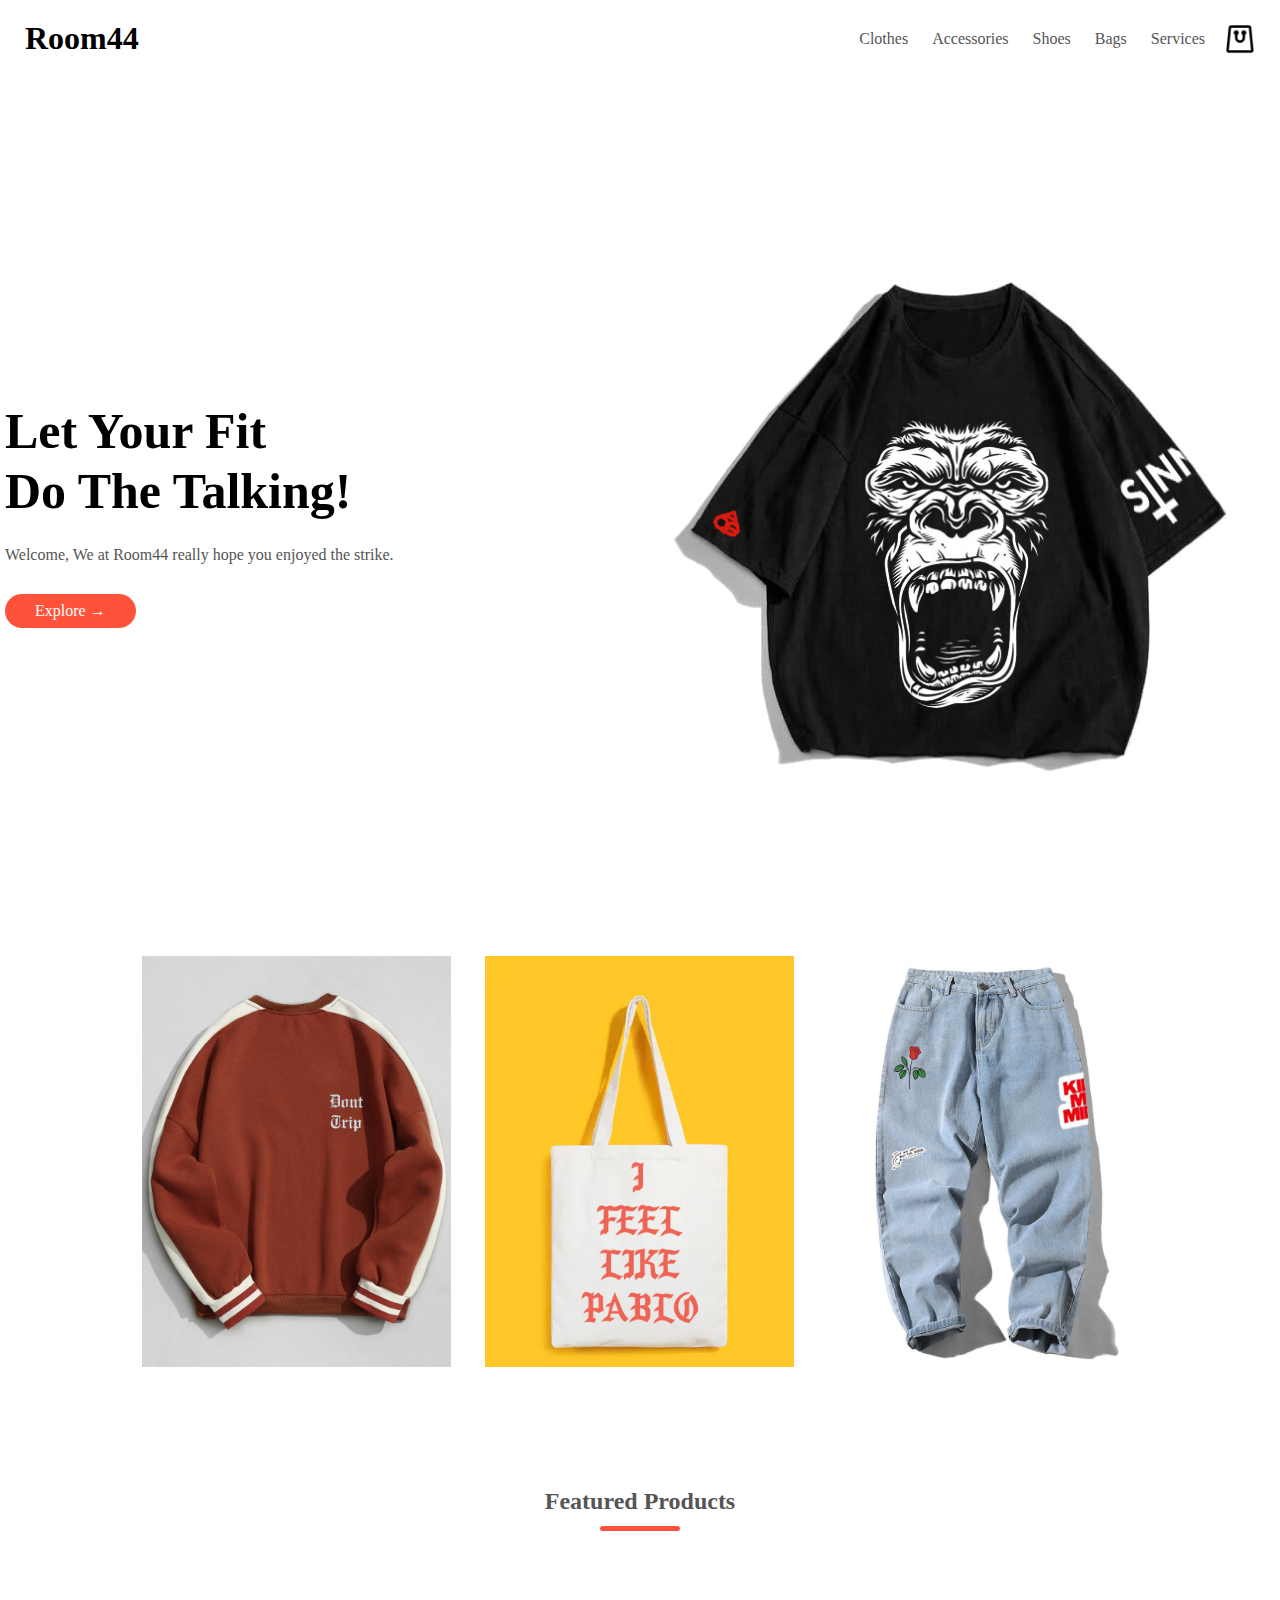
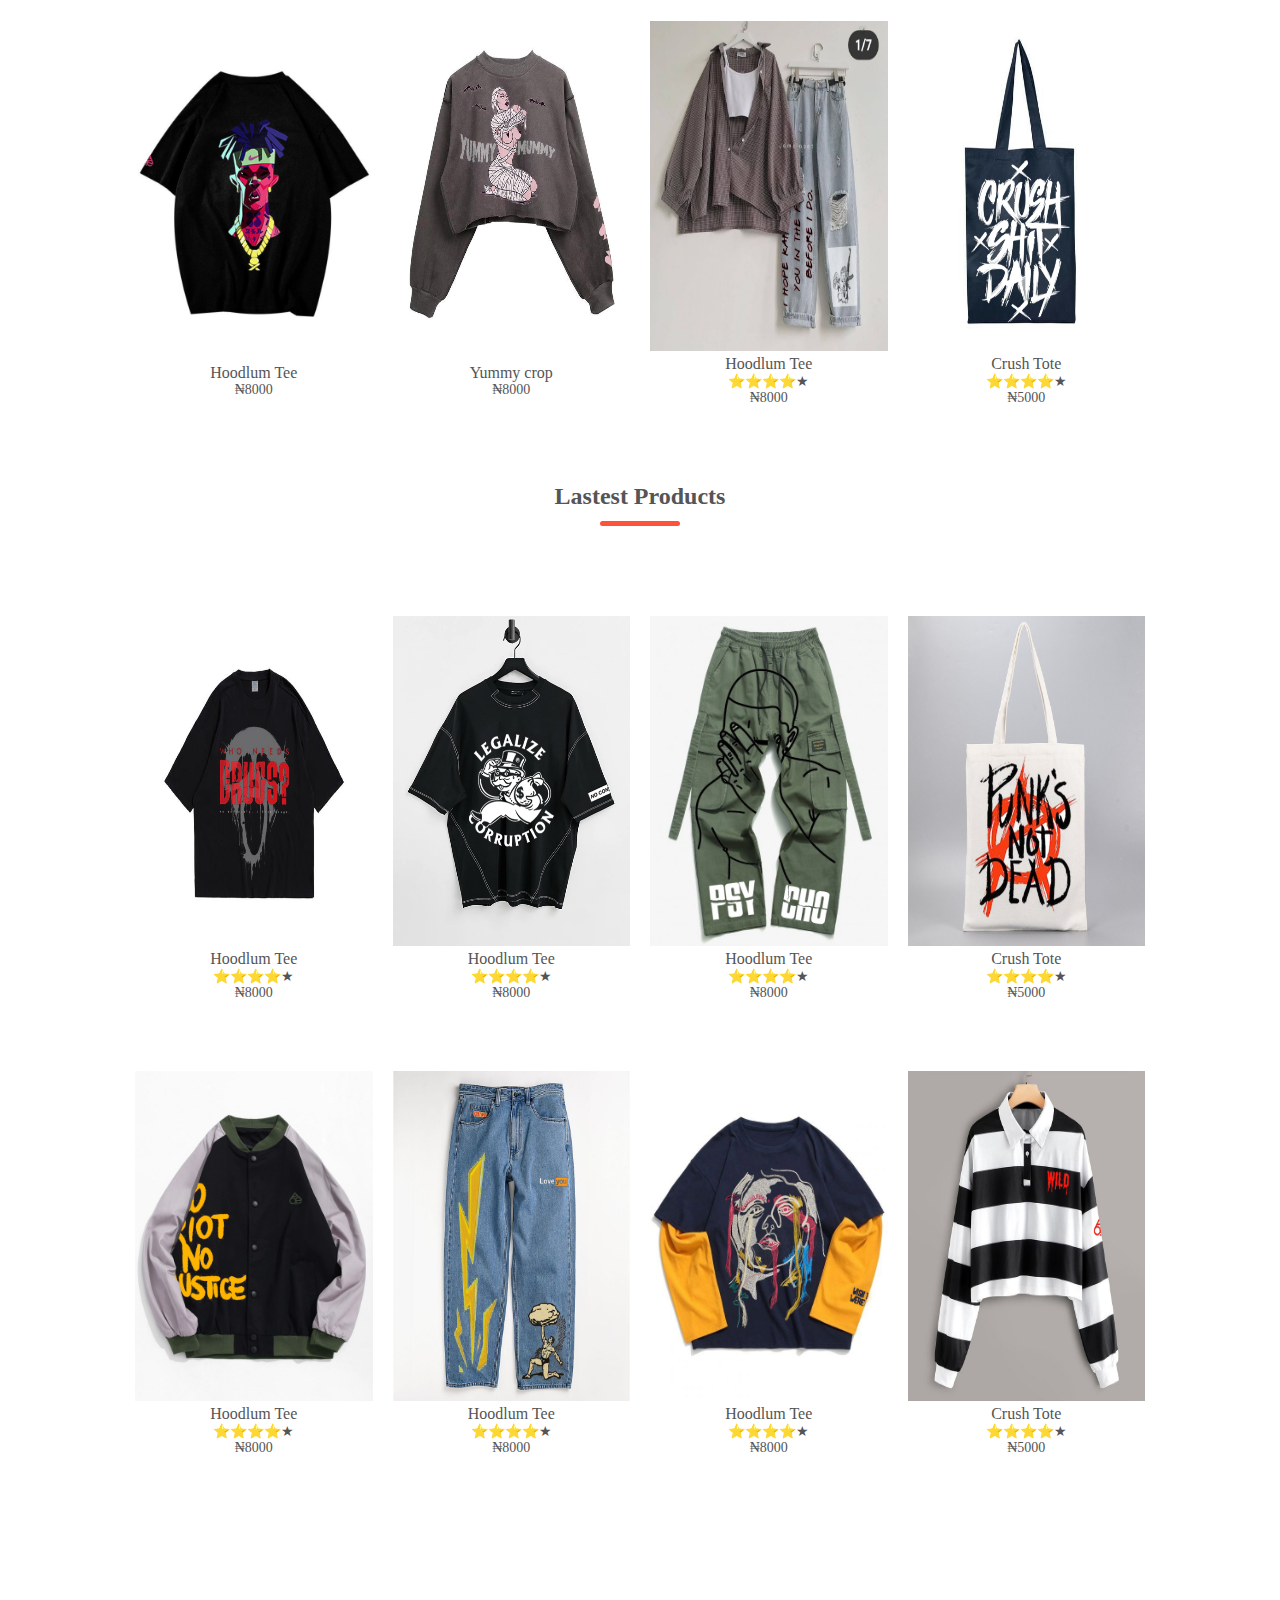
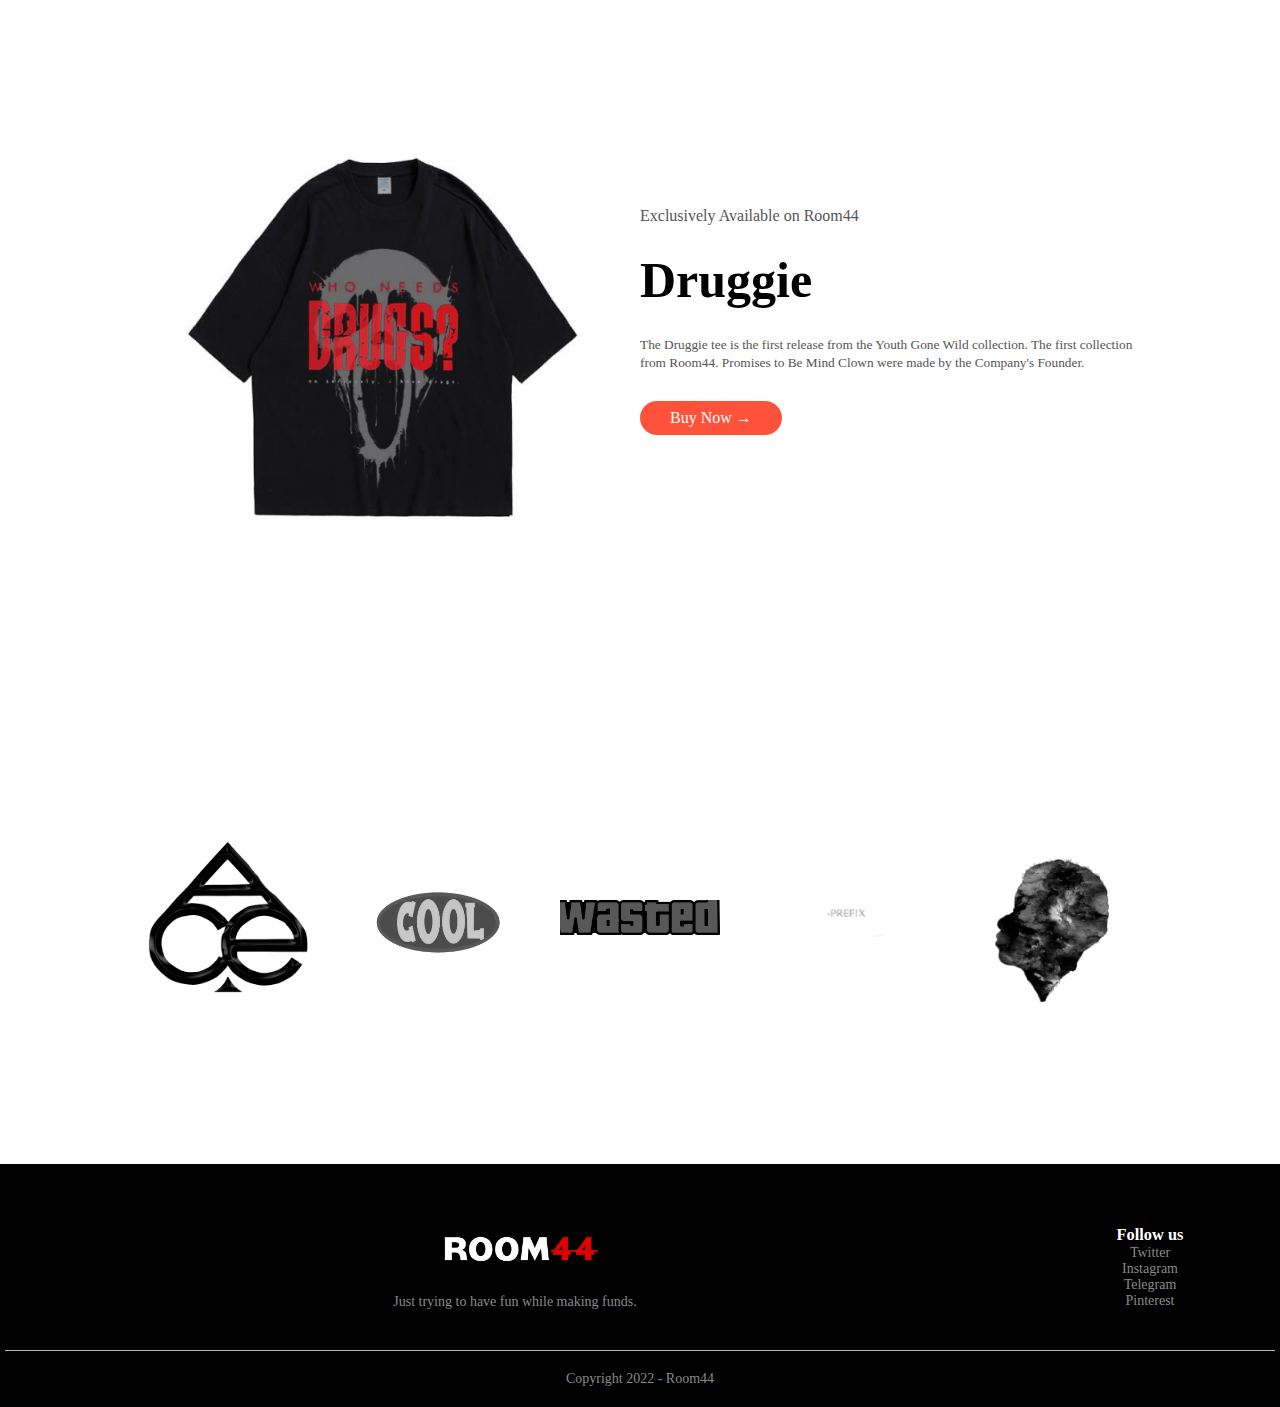
<file: index.html>
<!DOCTYPE html>
<html lang="en" dir="ltr">
  <head>
    <meta charset="utf-8">
    <meta name="viewport" content="width=device-width, initial-scale=1.0">
    <title>Room44</title>
    <link rel="stylesheet" href="css/style.css">
  </head>
  <body>

  <div class="header">

    <div class="container">

      <div class="navbar">

        <div class="logo">
          <!-- <img src="images/logo.png" alt=""> -->
          <h1>Room44</h1>
        </div>

        <nav>
          <ul id="MenuItems">
            <li><a href="clothes.html">Clothes</a></li>
            <li><a href="accessories.html">Accessories</a></li>
            <li><a href="shoes.html">Shoes</a></li>
            <li><a href="bags.html">Bags</a></li>
            <li><a href="services.html">Services</a></li>
          </ul>
        </nav>
        <img src="merch/shopping-bag.png" width="30px" height="30px">
        <img src="merch/menu.png" width="30px" class="menu-icon" onclick="menutoggle()">
      </div>
      <div class="row">
        <div class="col-2">
          <h1>Let Your Fit<br>Do The Talking!</h1>
          <p>Welcome, We at Room44 really hope you enjoyed the strike.</p>
          <a href="#" class="btn">Explore &#8594;</a>
        </div>
        <div class="col-2">
          <img src="merch/ygw13.png" alt="">
        </div>

      </div>
    </div>

  </div>

<!-- -------- featured categories --------- -->
  <div class="categories">

    <div class="small-container">

    <div class="row">

      <div class="col-3">
        <img src="merch/category1.jpg" width="400px">
      </div>
      <div class="col-3">
        <img src="merch/cat-3.jpg" width="400px">
      </div>
      <div class="col-3">
        <img src="merch/cat1.jpg" width="400px">
      </div>

    </div>

    </div>

  </div>

  <!-- ---------- featured products ---------- -->

    <div class="small-container">
      <h2 class="title">Featured Products</h2>
      <div class="row">
        <div class="col-4">
          <a href="hoodlum.html"><img src="merch/Hoodlum.jpg"></a>
          <h4>Hoodlum Tee</h4>
          <!-- <p>⭐⭐⭐⭐★</p> -->
          <p>₦8000</p>
        </div>
        <div class="col-4">
          <img src="merch/category-2.png">
          <h4>Yummy crop</h4>
          <!-- <p>⭐⭐⭐⭐★</p> -->
          <p>₦8000</p>
        </div>
        <div class="col-4">
          <img src="merch/Favour.jpg">
          <h4>Hoodlum Tee</h4>
          <p>⭐⭐⭐⭐★</p>
          <p>₦8000</p>
        </div>
        <div class="col-4">
          <img src="merch/crush.jpg">
          <h4>Crush Tote</h4>
          <p>⭐⭐⭐⭐★</p>
          <p>₦5000</p>
        </div>
      </div>

      <h2 class="title">Lastest Products</h2>
      <div class="row">
        <div class="col-4">
          <img src="merch/44.jpg">
          <h4>Hoodlum Tee</h4>
          <p>⭐⭐⭐⭐★</p>
          <p>₦8000</p>
        </div>
        <div class="col-4">
          <img src="merch/asos.jpg">
          <h4>Hoodlum Tee</h4>
          <p>⭐⭐⭐⭐★</p>
          <p>₦8000</p>
        </div>
        <div class="col-4">
          <img src="merch/psycho.jpg">
          <h4>Hoodlum Tee</h4>
          <p>⭐⭐⭐⭐★</p>
          <p>₦8000</p>
        </div>
        <div class="col-4">
          <img src="merch/punk.jpg">
          <h4>Crush Tote</h4>
          <p>⭐⭐⭐⭐★</p>
          <p>₦5000</p>
        </div>
      </div>
      <div class="row">
        <div class="col-4">
          <img src="merch/jangalova.jpg">
          <h4>Hoodlum Tee</h4>
          <p>⭐⭐⭐⭐★</p>
          <p>₦8000</p>
        </div>
        <div class="col-4">
          <img src="merch/bolt.jpg">
          <h4>Hoodlum Tee</h4>
          <p>⭐⭐⭐⭐★</p>
          <p>₦8000</p>
        </div>
        <div class="col-4">
          <img src="merch/latest-5.jpg">
          <h4>Hoodlum Tee</h4>
          <p>⭐⭐⭐⭐★</p>
          <p>₦8000</p>
        </div>
        <div class="col-4">
          <img src="merch/wild.jpg">
          <h4>Crush Tote</h4>
          <p>⭐⭐⭐⭐★</p>
          <p>₦5000</p>
        </div>
      </div>

    </div>

<!-- ----------offer---------- -->
    <div class="offer">
      <div class="small-container">
        <div class="row">
          <div class="col-2">
            <img src="merch/44.jpg" class="offer-img">
          </div>
          <div class="col-2">
            <p>Exclusively Available on Room44</p>
            <h1>Druggie</h1>
            <small>The Druggie tee is the first release from the Youth Gone Wild collection. The first collection from Room44. Promises to Be Mind Clown were made by the Company's Founder.</small>
            <a href="#" class="btn">Buy Now &#8594;</a>
          </div>
        </div>
      </div>
    </div>

    <!-- ---------brands---------- -->
    <div class="brands">
      <div class="small-container">
        <div class="row">
          <div class="col-5">
            <img src="merch/ace.png" alt="">
          </div>
          <div class="col-5">
            <img src="merch/cool.png" alt="">
          </div>
          <div class="col-5">
            <img src="merch/waste.png" alt="">
          </div>
          <div class="col-5">
            <img src="merch/prefix.png" alt="">
          </div>
          <div class="col-5">
            <img src="merch/nosa.png" alt="">
          </div>
        </div>
      </div>
    </div>

<!-- ---------footer---------- -->

    <div class="footer">

      <div class="container">

        <div class="row">

          <div class="footer-col-2">
            <img src="images/logowhite.png">
            <p>Just trying to have fun while making funds.</p>
          </div>
          <!-- <div class="footer-col-3">
            <h3>Useful Links</h3>
            <ul>
              <li>Coupons</li>
              <li>Blog post</li>
              <li>Return Policy</li>
              <li>Join Affiliate</li>
            </ul>

          </div> -->
          <div class="footer-col-4">
            <h3>Follow us</h3>
            <ul>
              <li>Twitter</li>
              <li>Instagram</li>
              <li>Telegram</li>
              <li>Pinterest</li>
            </ul>

          </div>
        </div>
        <hr>
        <p class="copyright">Copyright 2022 - Room44</p>
      </div>
    </div>
<!-- js for toggle menu -->
    <script>
      var MenuItems = document.getElementById("MenuItems");

      MenuItems.style.maxHeight = "0px";

      function menutoggle(){
        if(MenuItems.style.maxHeight == "0px")
          {
            MenuItems.style.maxHeight = "200px"
          }
        else
          {
            MenuItems.style.maxHeight = "0px"
          }
      }
    </script>

  </body>
</html>
</file>
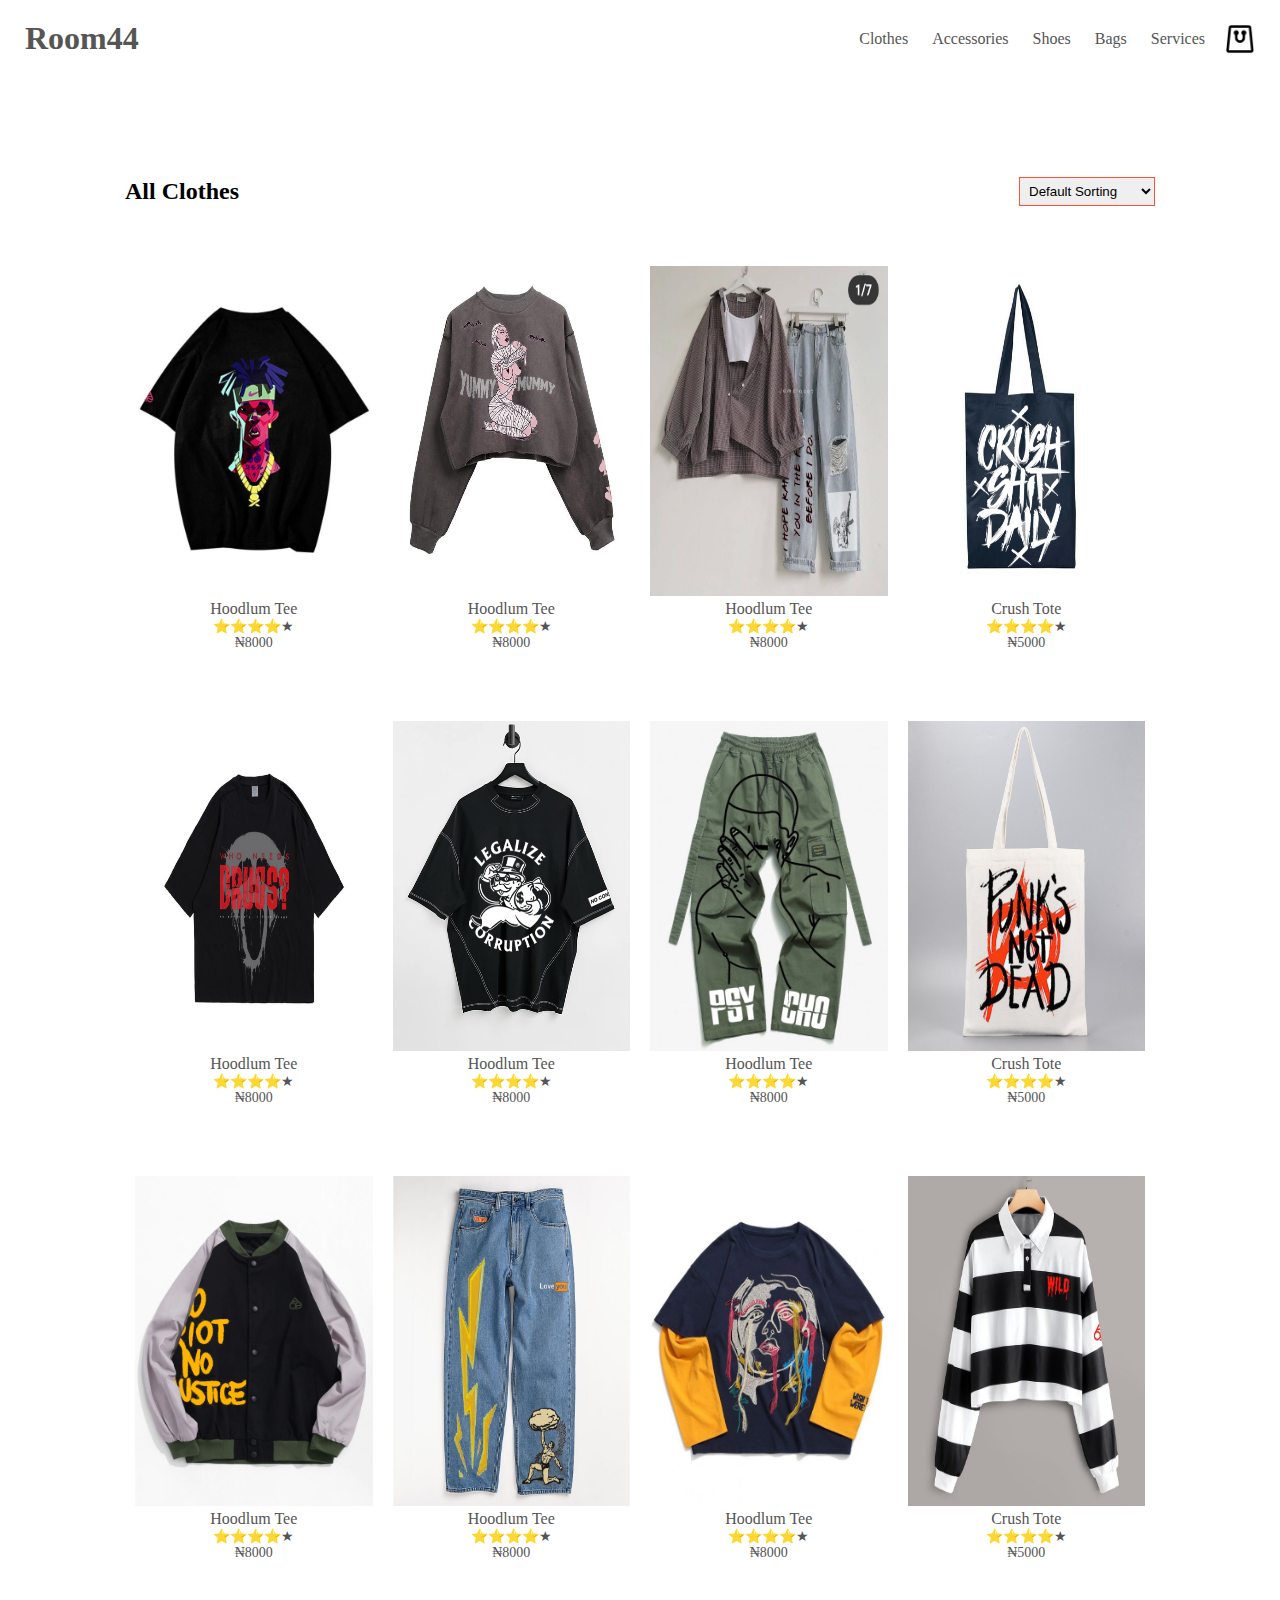
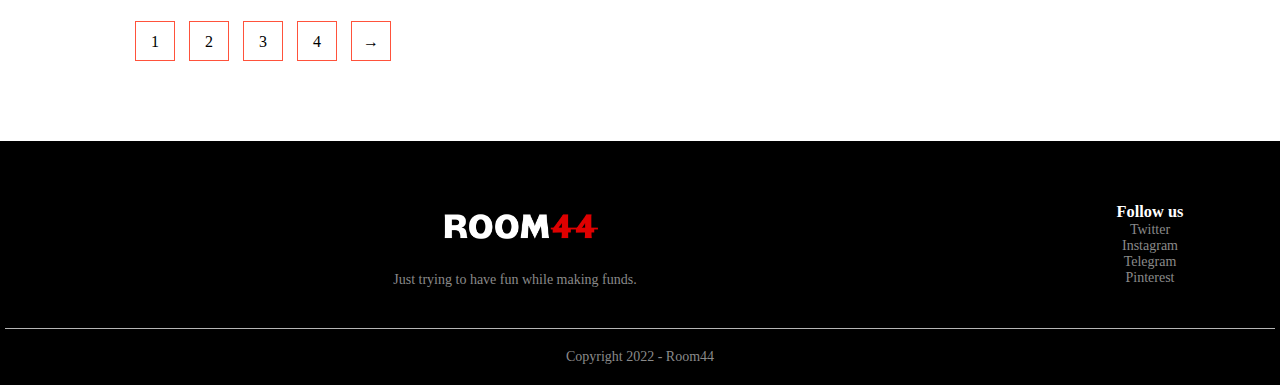
<file: clothes.html>
<!DOCTYPE html>
<html lang="en" dir="ltr">
  <head>
    <meta charset="utf-8">
    <meta name="viewport" content="width=device-width, initial-scale=1.0">
    <title>All Clothes - Room44</title>
    <link rel="stylesheet" href="css/style.css">
  </head>
  <body>



    <div class="container">
      <div class="navbar">
        <div class="logo">
          <!-- <img src="images/logo.png" alt=""> -->
          <h1><a href="index.html">Room44</a></h1>
        </div>

        <nav>
          <ul id="MenuItems">
            <li><a href="#">Clothes</a></li>
            <li><a href="accessories.html">Accessories</a></li>
            <li><a href="shoes.html">Shoes</a></li>
            <li><a href="bags.html">Bags</a></li>
            <li><a href="services.html">Services</a></li>
          </ul>
        </nav>
        <img src="merch/shopping-bag.png" width="30px" height="30px">
        <img src="merch/menu.png" width="30px" class="menu-icon" onclick="menutoggle()">
      </div>
    </div>


    <div class="small-container">

      <div class="row row-2">
        <h2>All Clothes</h2>
        <select>
          <option>Default Sorting</option>
          <option>Sort by price</option>
          <option>Sort by popularity</option>
          <option>Sort by rating</option>
          <option>sort by sales</option>
        </select>
      </div>

      <div class="row">
        <div class="col-4">
          <img src="merch/Hoodlum.jpg">
          <h4>Hoodlum Tee</h4>
          <p>⭐⭐⭐⭐★</p>
          <p>₦8000</p>
        </div>
        <div class="col-4">
          <img src="merch/category-2.png">
          <h4>Hoodlum Tee</h4>
          <p>⭐⭐⭐⭐★</p>
          <p>₦8000</p>
        </div>
        <div class="col-4">
          <img src="merch/Favour.jpg">
          <h4>Hoodlum Tee</h4>
          <p>⭐⭐⭐⭐★</p>
          <p>₦8000</p>
        </div>
        <div class="col-4">
          <img src="merch/crush.jpg">
          <h4>Crush Tote</h4>
          <p>⭐⭐⭐⭐★</p>
          <p>₦5000</p>
        </div>
      </div>
      <div class="row">
        <div class="col-4">
          <img src="merch/44.jpg">
          <h4>Hoodlum Tee</h4>
          <p>⭐⭐⭐⭐★</p>
          <p>₦8000</p>
        </div>
        <div class="col-4">
          <img src="merch/asos.jpg">
          <h4>Hoodlum Tee</h4>
          <p>⭐⭐⭐⭐★</p>
          <p>₦8000</p>
        </div>
        <div class="col-4">
          <img src="merch/psycho.jpg">
          <h4>Hoodlum Tee</h4>
          <p>⭐⭐⭐⭐★</p>
          <p>₦8000</p>
        </div>
        <div class="col-4">
          <img src="merch/punk.jpg">
          <h4>Crush Tote</h4>
          <p>⭐⭐⭐⭐★</p>
          <p>₦5000</p>
        </div>
      </div>
      <div class="row">
        <div class="col-4">
          <img src="merch/jangalova.jpg">
          <h4>Hoodlum Tee</h4>
          <p>⭐⭐⭐⭐★</p>
          <p>₦8000</p>
        </div>
        <div class="col-4">
          <img src="merch/bolt.jpg">
          <h4>Hoodlum Tee</h4>
          <p>⭐⭐⭐⭐★</p>
          <p>₦8000</p>
        </div>
        <div class="col-4">
          <img src="merch/latest-5.jpg">
          <h4>Hoodlum Tee</h4>
          <p>⭐⭐⭐⭐★</p>
          <p>₦8000</p>
        </div>
        <div class="col-4">
          <img src="merch/wild.jpg">
          <h4>Crush Tote</h4>
          <p>⭐⭐⭐⭐★</p>
          <p>₦5000</p>
        </div>
      </div>

      <div class="page-btn">
        <span>1</span>
        <span>2</span>
        <span>3</span>
        <span>4</span>
        <span>&#8594;</span>
      </div>

    </div>



<!-- ---------footer---------- -->

    <div class="footer">

      <div class="container">

        <div class="row">

          <div class="footer-col-2">
            <img src="images/logowhite.png">
            <p>Just trying to have fun while making funds.</p>
          </div>
          <!-- <div class="footer-col-3">
            <h3>Useful Links</h3>
            <ul>
              <li>Coupons</li>
              <li>Blog post</li>
              <li>Return Policy</li>
              <li>Join Affiliate</li>
            </ul>

          </div> -->
          <div class="footer-col-4">
            <h3>Follow us</h3>
            <ul>
              <li>Twitter</li>
              <li>Instagram</li>
              <li>Telegram</li>
              <li>Pinterest</li>
            </ul>

          </div>
        </div>
        <hr>
        <p class="copyright">Copyright 2022 - Room44</p>
      </div>
    </div>
<!-- js for toggle menu -->
    <script>
      var MenuItems = document.getElementById("MenuItems");

      MenuItems.style.maxHeight = "0px";

      function menutoggle(){
        if(MenuItems.style.maxHeight == "0px")
          {
            MenuItems.style.maxHeight = "200px"
          }
        else
          {
            MenuItems.style.maxHeight = "0px"
          }
      }
    </script>

  </body>
</html>
</file>
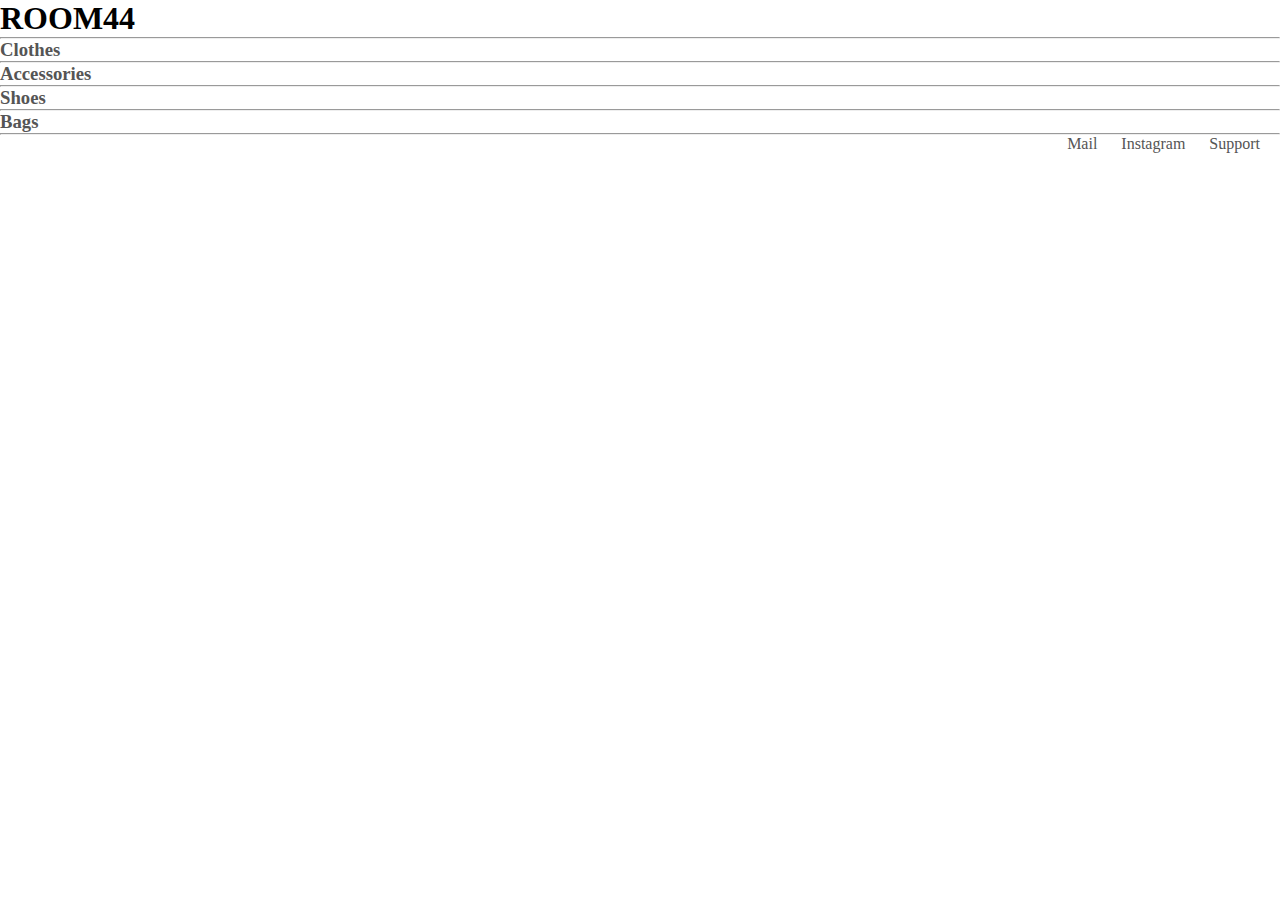
<file: vault.html>
<!DOCTYPE html>
<html>
  <head>
    <meta charset="utf-8">
    <title>Nosakhare⚝</title>
    <link rel="stylesheet" href="css/style.css">
  </head>
  <body>

    <h1>ROOM44</h1>

    <hr class="fst">
    <h3><a href="clothes.html">Clothes</a></h3>
    <hr>
    <h3><a href="products.html">Accessories</a></h3>
    <hr>
    <h3><a href="shoes.html">Shoes</a></h3>
    <hr>
    <h3><a href="bags.html">Bags</a></h3>
    <hr class="lst">

    <nav>
      <ul class="Menuitems">
        <li><a href="#">Mail</a></li>
        <li><a href="#">Instagram</a></li>
        <li><a href="#">Support</a></li>
      </ul>
    </nav>
    <!-- <a href="hobbies.html">My Hobbies.</a>
    <a href="contact.html">Contact Me</a> -->
  </body>
</html>
</file>
<file: css/style.css>
*{
  margin: 0;
  padding: 0;
  box-sizing: border-box;
}

.navbar{
  display: flex;
  align-items: center;
  padding: 20px;
}

nav{
  flex: 1;
  text-align: right;
}

nav ul{
  display: inline-block;
  list-style-type: none;
}

nav ul li{
  display: inline-block;
  margin-right: 20px;
}

a{
  text-decoration: none;
  color: #555;
}

p{
  color: #555;
}

.container{
  max-width: 1400px;
  margin: auto;
  padding-left: 5px;
  padding-right: 5px;
}

.row{
  display: flex;
  align-items: center;
  flex-wrap: wrap;
  justify-content: space-around;
}

.col-2{
  flex-basis: 50%;
  min-width: 300px;
}

.col-2 img{
  max-width: 100%;
  padding: 50px 0;
}

.col-2 h1{
  font-size: 50px;
  line-height: 60px;
  margin: 25px 0;
}

.btn{
  display: inline-block;
  background: #ff523b;
  color: #fff;
  padding: 8px 30px;
  margin: 30px 0;
  border-radius: 30px;
  transition: background 0.5s;
}

.btn:hover{
  background: #563434;
}

/* .header{
  background-color: #c7d0d7;
} */

.header .row{
  margin-top: 70px;
}

.categories{
  margin: 70px 0;
}

.col-3{
  flex-basis: 30%;
  min-width: 250px;
  margin-bottom: 30px;
}

.col-3 img{
  width: 100%;
}

.small-container{
  max-width: 1080px;
  margin: auto;
  padding-left: 25px;
  padding-right: 25px;
}

.col-4{
  flex-basis: 25%;
  padding: 10px;
  min-width: 200px;
  margin-bottom: 50px;
  transition: transform 0.5s;
  text-align: center;
}

.col-4 img{
  width: 100%;
  height: 330px;
}

.title{
  text-align: center;
  margin: 0 auto 80px;
  position: relative;
  line-height: 60px;
  color: #555;
}

.title::after{
  content: '';
  background: #ff523b;
  width: 80px;
  height: 5px;
  border-radius: 5px;
  position: absolute;
  bottom: 0;
  left: 50%;
  transform: translateX(-50%);
}

h4{
  color: #555;
  font-weight: normal;
}

.col-4 p{
  font-size: 14px;
}

.col-4:hover{
  transform: translateY(-5px);
}


/* ------offer------ */

.offer{
  margin-top: 80px;
  padding: 30px 0;
}

.offer offer-img{
  padding: 50px;
}

small{
  color: #555;
}

/* -------brands-------- */
.brands{
  margin: 100px auto;
}

.col-5{
  width: 160px;
}

.col-5 img{
  width: 100%;
  cursor: pointer;
  filter: grayscale(100%);
}

.col-5 img:hover{
  filter: grayscale(0);
}

/* ---------footer-------- */

.footer{
  background: #000;
  color: #8a8a8a;
  font-size: 14px;
  padding: 60px 0 20px;
}

.footer p{
  color: #8a8a8a;
}

.footer h3{
  color: #fff;
}

.footer-col-2, .footer-col-3, .footer-col-4{
  min-width: 250px;
  margin-bottom: 20px;
}

.footer-col-2{
  flex: 1;
  text-align: center;
}

.footer-col-2 img{
  width: 180px;
  margin-bottom: 20px;
}

.footer-col-3, .footer-col-4{
  flex-basis: 12%;
  text-align: center;
}

ul{
  list-style-type: none;
}

.footer hr{
  border: none;
  background: #b5b5b5;
  height: 1px;
  margin: 20px 0;
}

.copyright{
  text-align: center;
}

.menu-icon{
  width: 28px;
  margin-left: 20px;
  display: none;
}

/* ----------- media query for menu ----------- */
@media only screen and (max-width: 800px){

  nav ul{
    position: absolute;
    top: 70px;
    left: 0;
    background: #333;
    width: 100%;
    overflow: hidden;
    transition: max-height 0.5s;
  }

  nav ul li{
    display: block;
    margin-right: 50px;
    margin-top: 10px;
    margin-bottom: 10px;
  }

  nav ul li a{
    color: #fff;
  }
  .menu-icon{
    display: block;
    cursor: pointer;
  }

}

/* -------- clothes page --------- */
.row-2{
  justify-content: space-between;
  margin: 100px auto 50px;
}

select{
  border: 1px solid #ff523b;
  padding: 5px;
}
select:focus{
  outline: none;
}

.page-btn{
  margin: 0 auto 80px;
}

.page-btn span{
  display: inline-block;
  border: 1px solid #ff523b;
  margin-left: 10px;
  width: 40px;
  height: 40px;
  text-align: center;
  line-height: 40px;
  cursor: pointer;
}

.page-btn span:hover{
  background: #ff523b;
  color: #fff;
}

/* -------- single product page --------- */

.single-product{
  margin-top: 80px;
}

.single-product .col-2 img{
  padding: 0;
}

.single-product .col-2{
  padding: 20px;
}

.single-product h4{
  margin: 20px 0;
  font-size: 22px;
  font-weight: bold;
}

.single-product select{
  display: block;
  padding: 10px;
  margin-top: 20px;
}

.single-product input{
  width: 50px;
  height: 40px;
  padding-left: 10px;
  font-size: 20px;
  margin-right: 10px;
  border: 1px solid #ff523b;
}

input:focus{
  outline: none;
}



/* ------ cart items -------- */

.cart-page{
  margin: 80px auto;
}

table{
  width: 100%;
  border-collapse: collapse;
}

.cart-info{
  display: flex;
  flex-wrap: wrap;
}

th{
  text-align: left;
  padding: 5px;
  color: #fff;
  background: #ff523b;
  font-weight: normal;
}

td{
  padding: 10px 5px;
}

td input{
  width: 40px;
  height: 30px;
  padding: 5px;
}

td a{
  color: #ff523b;
  font-size: 12px;
}

td img{
  width: 80px;
  height: 80px;
  margin-right: 10px;
}

.total-price{
  display: flex;
  justify-content: flex-end;
}

.total-price table{
  border-top: 3px solid #ff523b;
  width: 100%;
  max-width: 400px;
}

td:last-child{
  text-align: right;
}

th:last-child{
  text-align: right;
}

/* ------------ media query for less than 600 screen size ------------ */

@media only screen and (max-width: 600px){
  .row{
    text-align: center;
  }
  .col-2, .col-3, .col-4{
    flex-basis: 100%;
  }
}

.single-product .row{
  text-align: left;
}
.single-product .col-2{
  padding: 20px 0;
}
.single-product h1{
  font-size: 26px;
  line-height: 32px;
}

.cart-info p{
  display: none;
}
</file>
